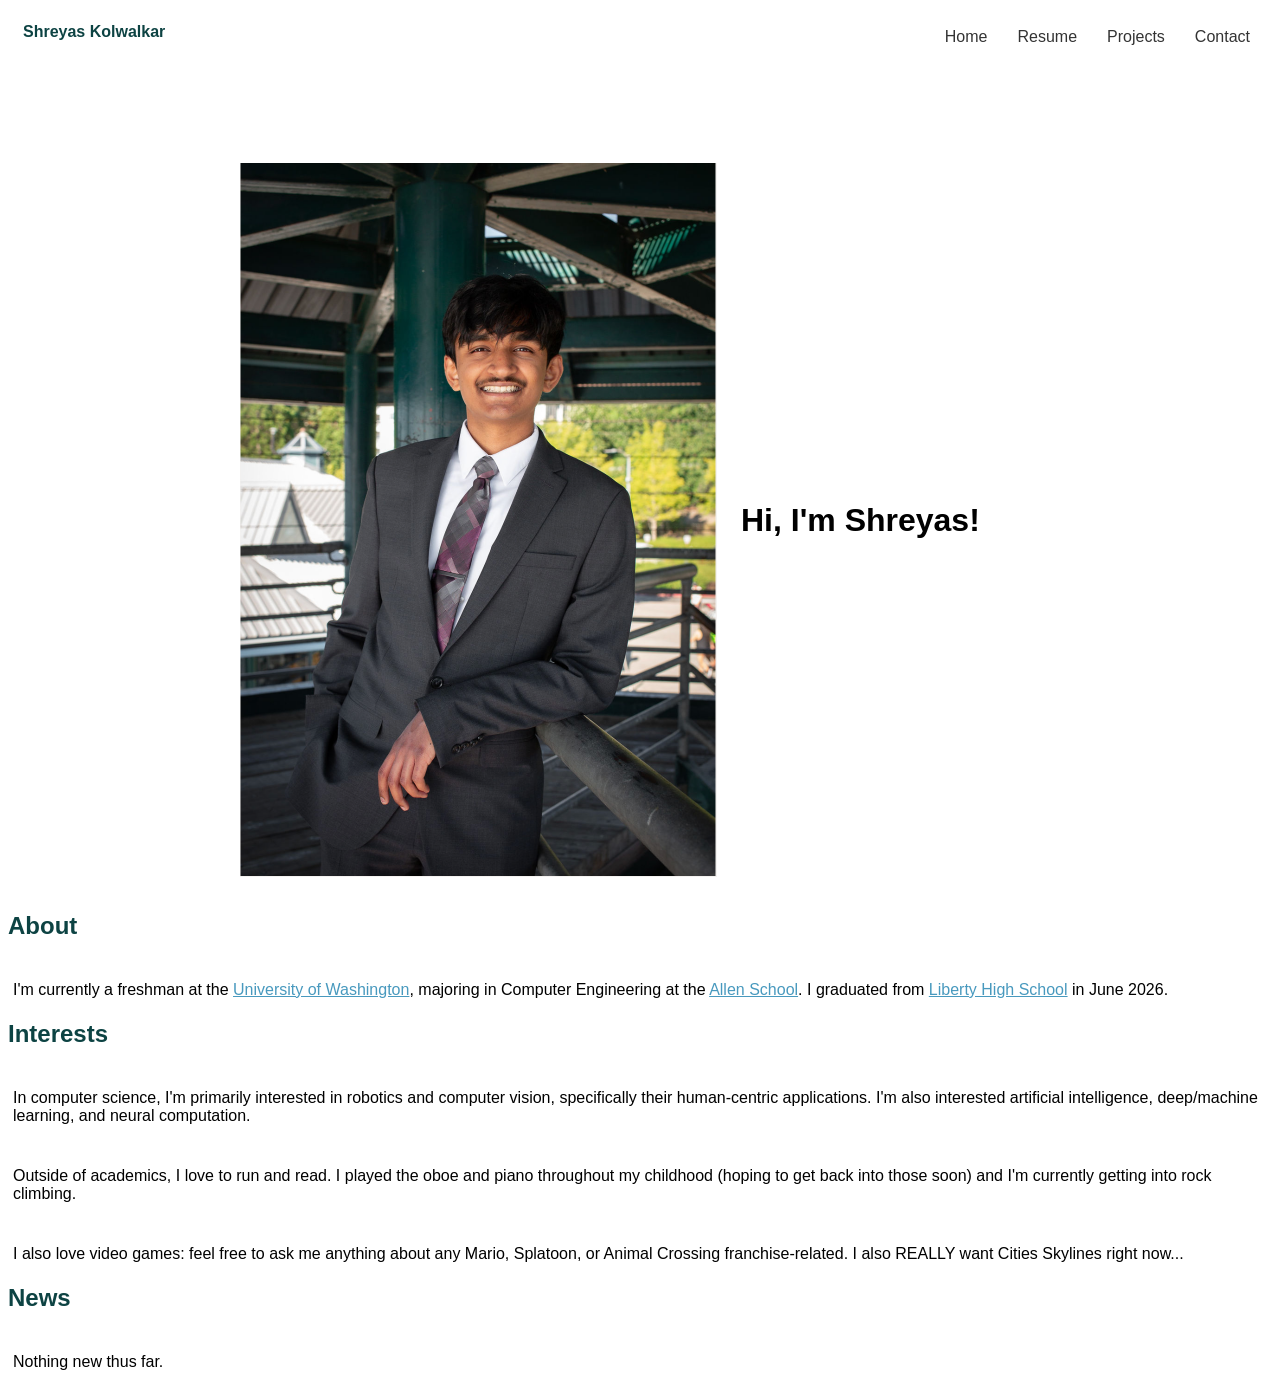
<file: index.html>
<!DOCTYPE html>
<html>
<head>
    <meta charset="UTF-8">
    <meta name="viewport" content="width=device-width, initial-scale=1.0">
    <title>Shreyas Kolwalkar's Website</title>
    <link rel="stylesheet" href="style.css">
</head>
<body>
    <header class="title">Shreyas Kolwalkar</header>
    <nav class="navbar">
        <ul>
            <li><a href="contact.html" class="nav">Contact</a></li>
            <li><a href="projects.html" class="nav">Projects</a></li>
            <li><a href="resume.html" class="nav">Resume</a></li>
            <li><a href="index.html" class="nav">Home</a></li>
        </ul>
    </nav>
    <main>
        <div style="height: 40px;"></div>
        <div class="media-container">
            <div class="media-image">
                <img src="headshot.png" alt="Shreyas' headshot">
            </div>
            <div class="media-text">
                <h1>Hi, I'm Shreyas!</h1>
            </div>
        </div>
        <h2>About</h2>
        <p>I'm currently a freshman at the <a href="https://www.washington.edu">University of Washington</a>, majoring in Computer Engineering at the <a href="https://www.cs.washington.edu">Allen School</a>. I graduated from <a href="https://liberty.isd411.org">Liberty High School</a> in June 2026.</p>
        <h2>Interests</h2>
        <p>In computer science, I'm primarily interested in robotics and computer vision, specifically their human-centric applications. I'm also interested artificial intelligence, deep/machine learning, and neural computation.</p>
        <p>Outside of academics, I love to run and read. I played the oboe and piano throughout my childhood (hoping to get back into those soon) and I'm currently getting into rock climbing.</p>
        <p>I also love video games: feel free to ask me anything about any Mario, Splatoon, or Animal Crossing franchise-related. I also REALLY want Cities Skylines right now...</p>
        <h2>News</h2>
        <p>Nothing new thus far.</p>
    </main>

</body>
</html>
</file>
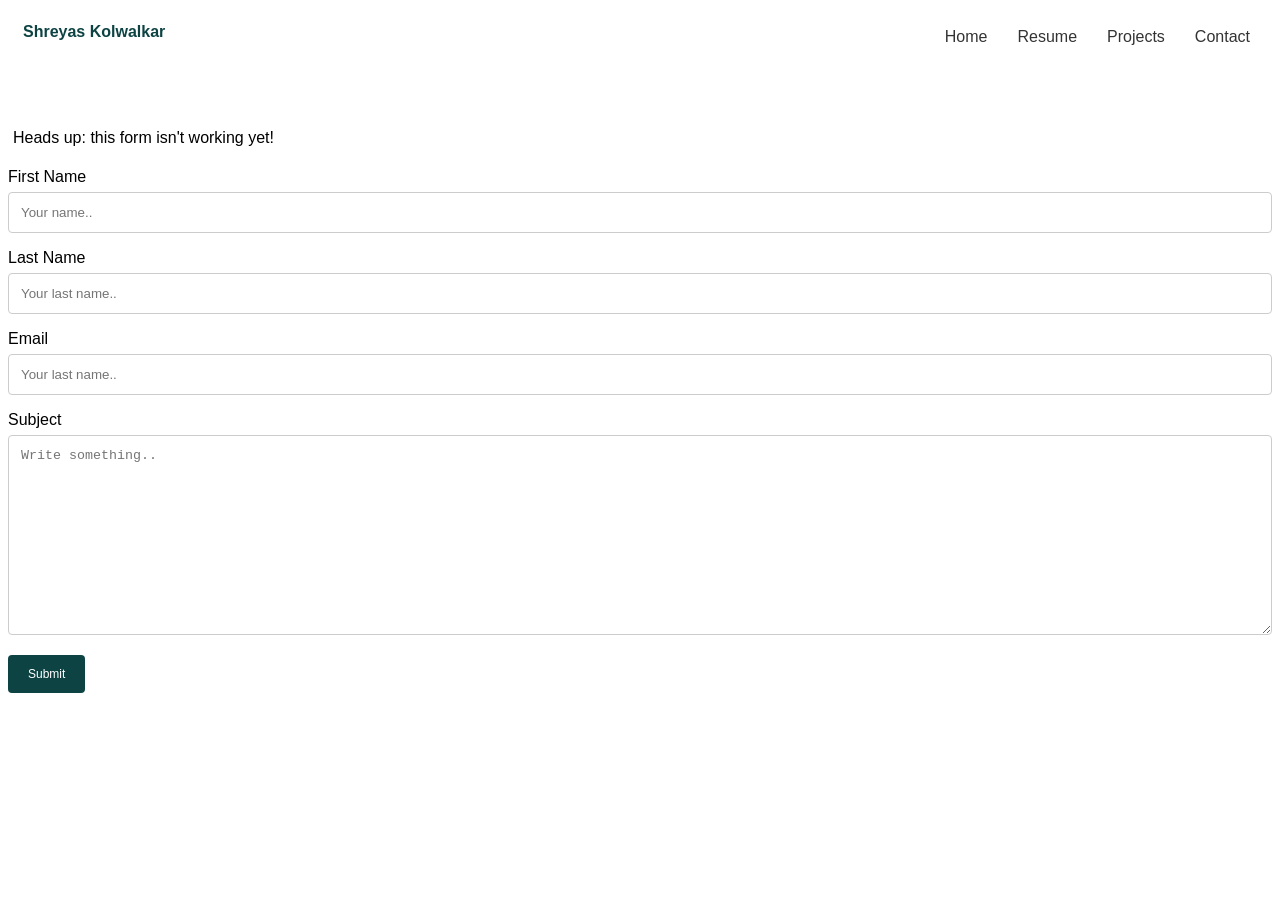
<file: contact.html>
<!DOCTYPE html>
<html>
    <head>
    <meta charset="UTF-8">
    <meta name="viewport" content="width=device-width, initial-scale=1.0">
    <title>Shreyas Kolwalkar's Website</title>
    <link rel="stylesheet" href="style.css">
    </head>
    <body>
        <header class="title">Shreyas Kolwalkar</header>
        <nav class="navbar">
            <ul>
                <li><a href="contact.html" class="nav">Contact</a></li>
                <li><a href="projects.html" class="nav">Projects</a></li>
                <li><a href="resume.html" class="nav">Resume</a></li>
                <li><a href="index.html" class="nav">Home</a></li>
            </ul>
        </nav>
    <main>
        <body>
            <div style="height: 40px;"></div>
            <p>Heads up: this form isn't working yet!</p>
            <div class="container">
                <form action="action_page.php">

                    <label for="fname">First Name</label>
                    <input type="text" id="fname" name="firstname" placeholder="Your name..">

                    <label for="lname">Last Name</label>
                    <input type="text" id="lname" name="lastname" placeholder="Your last name..">

                    <label for="lname">Email</label>
                    <input type="text" id="lname" name="lastname" placeholder="Your last name..">

                    <label for="subject">Subject</label>
                    <textarea id="subject" name="subject" placeholder="Write something.." style="height:200px"></textarea>

                    <input type="submit" value="Submit">

                </form>
            
            </div>
        </body>
    </main>

</html>
</file>
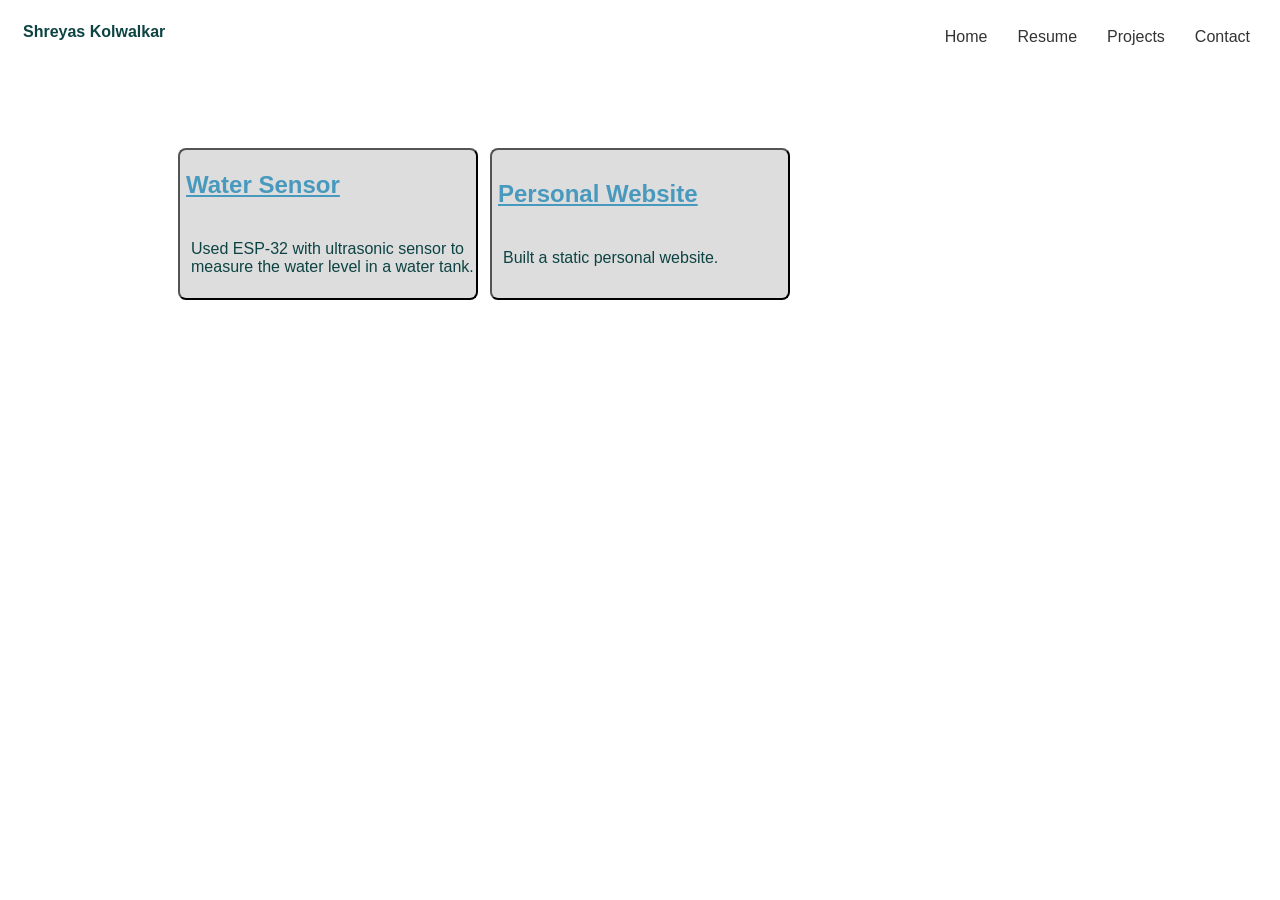
<file: projects.html>
<!DOCTYPE html>
<html>
<head>
    <meta charset="UTF-8">
    <meta name="viewport" content="width=device-width, initial-scale=1.0">
    <title>Shreyas Kolwalkar's Website</title>
    <link rel="stylesheet" href="style.css">
</head>
<body>
    <header class="title">Shreyas Kolwalkar</header>
    <nav class="navbar">
        <ul>
            <li><a href="contact.html" class="nav">Contact</a></li>
            <li><a href="projects.html" class="nav">Projects</a></li>
            <li><a href="resume.html" class="nav">Resume</a></li>
            <li><a href="index.html" class="nav">Home</a></li>
        </ul>
    </nav>
    <main>
        <div style="height: 40px;"></div>
        <div class="button-grid">
            <button class="grid-btn"><h2><a href="watersensor.html">Water Sensor</a></h2><p>Used ESP-32 with ultrasonic sensor to measure the water level in a water tank.</p></button>
            
            <button class="grid-btn"><h2><a href="website.html">Personal Website</a></h2><p>Built a static personal website.</p></button>
            <!--
            <button class="grid-btn">Button 3</button>
            <button class="grid-btn">Button 4</button>
            <button class="grid-btn">Button 5</button>
            <button class="grid-btn">Button 6</button>
            <button class="grid-btn">Button 7</button>
            <button class="grid-btn">Button 8</button>
            <button class="grid-btn">Button 9</button> -->
        </div>  
        
</html>
</file>
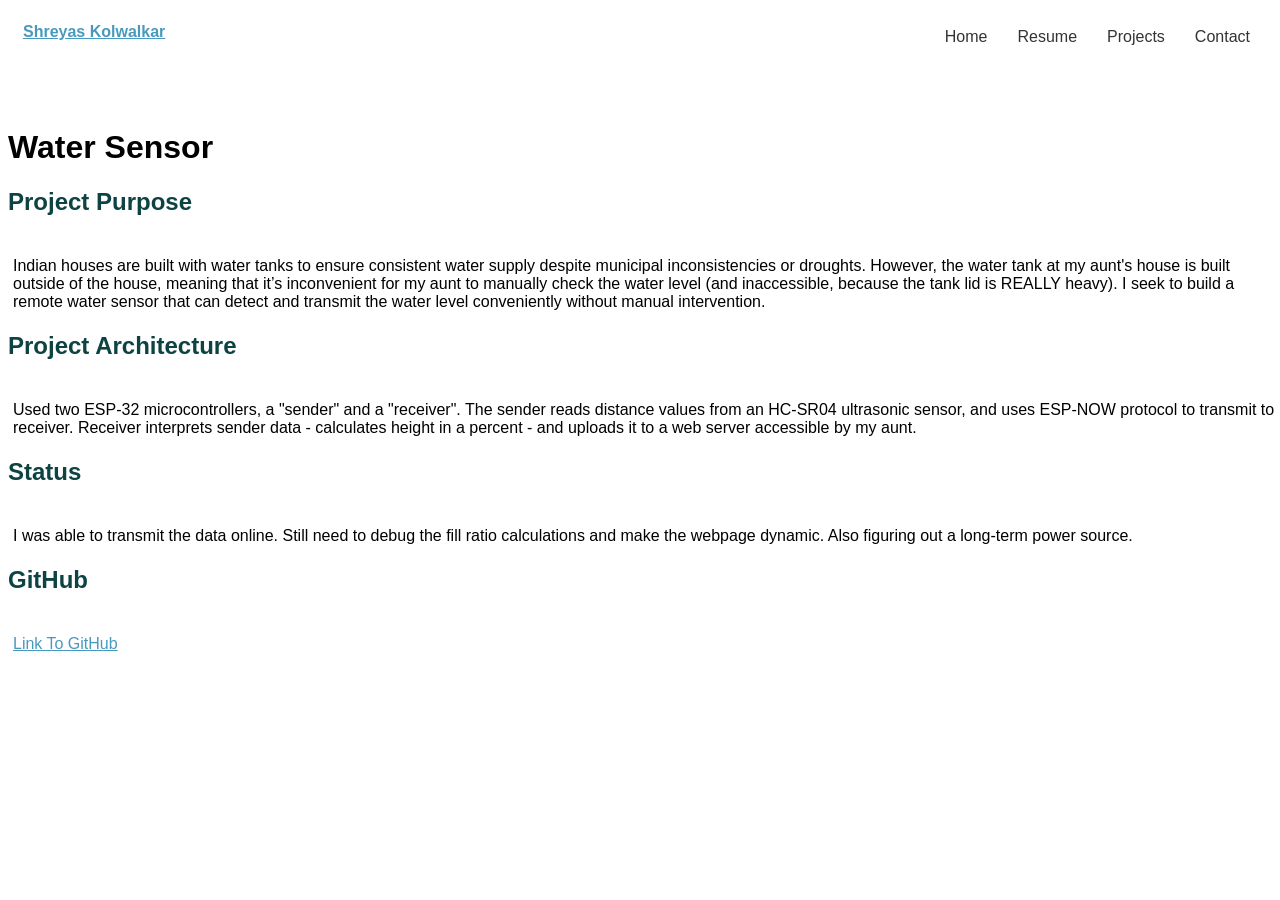
<file: watersensor.html>
<!DOCTYPE html>
<html>
<head>
    <meta charset="UTF-8">
    <meta name="viewport" content="width=device-width, initial-scale=1.0">
    <title>Shreyas Kolwalkar's Website</title>
    <link rel="stylesheet" href="style.css">
</head>
<body>
    <header class="title"><a href="index.html">Shreyas Kolwalkar</a></header>
    <nav class="navbar">
        <ul>
            <li><a href="contact.html" class="nav">Contact</a></li>
            <li><a href="projects.html" class="nav">Projects</a></li>
            <li><a href="resume.html" class="nav">Resume</a></li>
            <li><a href="index.html" class="nav">Home</a></li>
        </ul>
    </nav>
    <main>
        <div style="height: 40px;"></div>
        <h1>Water Sensor</h1>
        <h2>Project Purpose</h2>
        <p>Indian houses are built with water tanks to ensure consistent water supply despite municipal inconsistencies or droughts. However, the water tank at my aunt's house is built outside of the house, meaning that it’s inconvenient for my aunt to manually check the water level (and inaccessible, because the tank lid is REALLY heavy). I seek to build a remote water sensor that can detect and transmit the water level conveniently without manual intervention.</p>
        <h2>Project Architecture</h2>
        <p>Used two ESP-32 microcontrollers, a "sender" and a "receiver". The sender reads distance values from an HC-SR04 ultrasonic sensor, and uses ESP-NOW protocol to transmit to receiver. Receiver interprets sender data - calculates height in a percent - and uploads it to a web server accessible by my aunt.</p>
        <h2>Status</h2>
        <p>I was able to transmit the data online. Still need to debug the fill ratio calculations and make the webpage dynamic. Also figuring out a long-term power source.</p>
        <h2>GitHub</h2>
        <p><a href="https://github.com/shkolwalkar/watersensor/tree/main">Link To GitHub</a></p>

    </main>
</file>
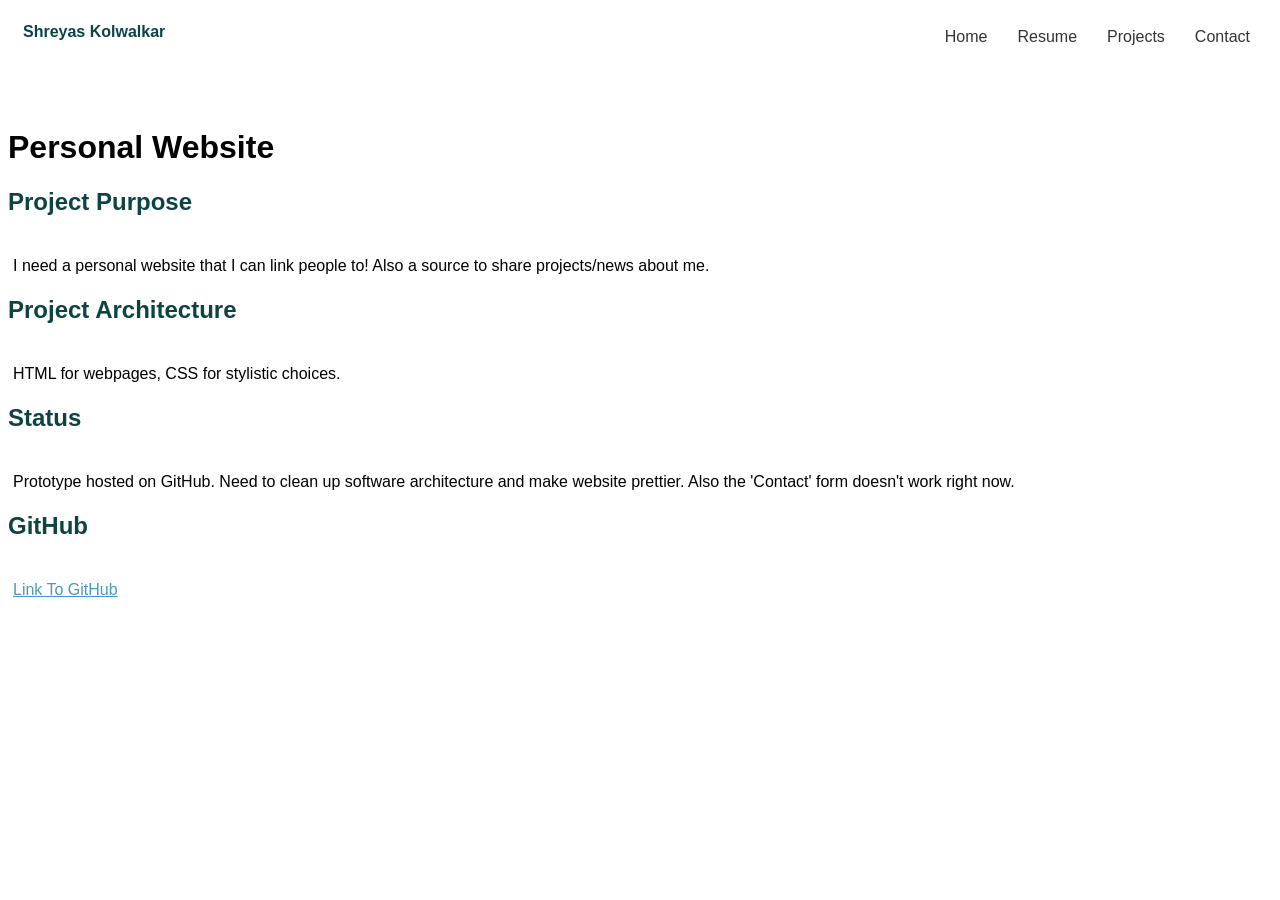
<file: website.html>
<!DOCTYPE html>
<html>
    <head>
    <meta charset="UTF-8">
    <meta name="viewport" content="width=device-width, initial-scale=1.0">
    <title>Shreyas Kolwalkar's Website</title>
    <link rel="stylesheet" href="style.css">
    </head>
    <body>
        <header class="title">Shreyas Kolwalkar</header>
        <nav class="navbar">
            <ul>
                <li><a href="contact.html" class="nav">Contact</a></li>
                <li><a href="projects.html" class="nav">Projects</a></li>
                <li><a href="resume.html" class="nav">Resume</a></li>
                <li><a href="index.html" class="nav">Home</a></li>
            </ul>
        </nav>
    <main>
        <body>
            <div style="height: 40px;"></div>
            <h1>Personal Website</h1>
            <h2>Project Purpose</h2>
            <p>I need a personal website that I can link people to! Also a source to share projects/news about me.</p>
            <h2>Project Architecture</h2>
            <p>HTML for webpages, CSS for stylistic choices.</p>
            <h2>Status</h2>
            <p>Prototype hosted on GitHub. Need to clean up software architecture and make website prettier. Also the 'Contact' form doesn't work right now.</p>
            <h2>GitHub</h2>
            <p><a href="https://github.com/shkolwalkar/shkolwalkar.github.io">Link To GitHub</a></p>
        </body>
    </main>
</file>
<file: style.css>
p {
    width: 100%;
    display: block;
    text-align: left;
    margin-bottom: 16px;
}

body {
    font-family: -apple-system, BlinkMacSystemFont, "Segoe UI", Roboto, Helvetica, Arial, sans-serif;
}
a {
    color:#4899be;
}
header.title {
    color: #0D4343;
    font-weight: bolder;
    display: block;
    padding: 15px;
    float: left;
}
h2 {
    color: #0D4343;
    max-width: 100%;
    font-weight: bolder;
    padding: 0px;
    text-align: left;
    clear: both;
    display: block;
}
.navbar ul {
    list-style-type: none;
    color: #0D4343;
    margin-top: 24px;
    margin-bottom: 8px;
    background-color: #ffffff;
    padding: 5px;
    margin: 2px;
    overflow: hidden;
}
.navbar a.nav {
    color: #333333;
    text-decoration: none;
    padding: 15px;
    display: block;
    text-align: center;
}
.navbar a.nav:hover {
    background-color: #e1f7f3;

}

.navbar li {
    float: right;
}

p {
    padding: 5px;
    float: left;
}
.row {
    display: flex;        
    align-items: center;    
    gap: 20px;              
}

.media-container {
    display: flex;
    align-items: center;
    gap: 24px;
    max-width: 800px;
    margin: 20px auto;
    margin-top: 40px; 
    padding: 15px;
    font-family: sans-serif;
}

.media-image {
    flex: 1; 
    min-width: 250px;
    max-width: 477px;
    min-height: 374px;
    max-height: 914px;
}

.media-image img {
    width: 100%; 
    height: auto; 
    display: block;
}

iframe { 
    display: block;
    width: 100%;
    height: calc(100vh - 40px); 
    padding: 20px; 
}

.button-grid {
  display: grid;
  grid-template-columns: repeat(3, 1fr); 
  gap: 12px; 
  width: fit-content;
  margin: 40px auto;
}


.grid-btn {
  background-color: #dddddd;
  color: #0D4343;
  width: 300px;
  font-size: 16px;
  border-radius: 8px;
}

.grid-btn:hover {
  background-color: #bbbbbb;
}

input[type=text], select, textarea {
  width: 100%; 
  max-width: 100%;
  padding: 12px;
  border: 1px solid #ccc; 
  border-radius: 4px;
  box-sizing: border-box; 
  margin-top: 6px; 
  margin-bottom: 16px;
  resize: vertical;
}

input[type=submit] {
  background-color: #0D4343;
  font-size: 12px;
  color: white;
  padding: 12px 20px;
  border: none;
  border-radius: 4px;
  cursor: pointer;
}

.center {
  text-align: center;
}
</file>
